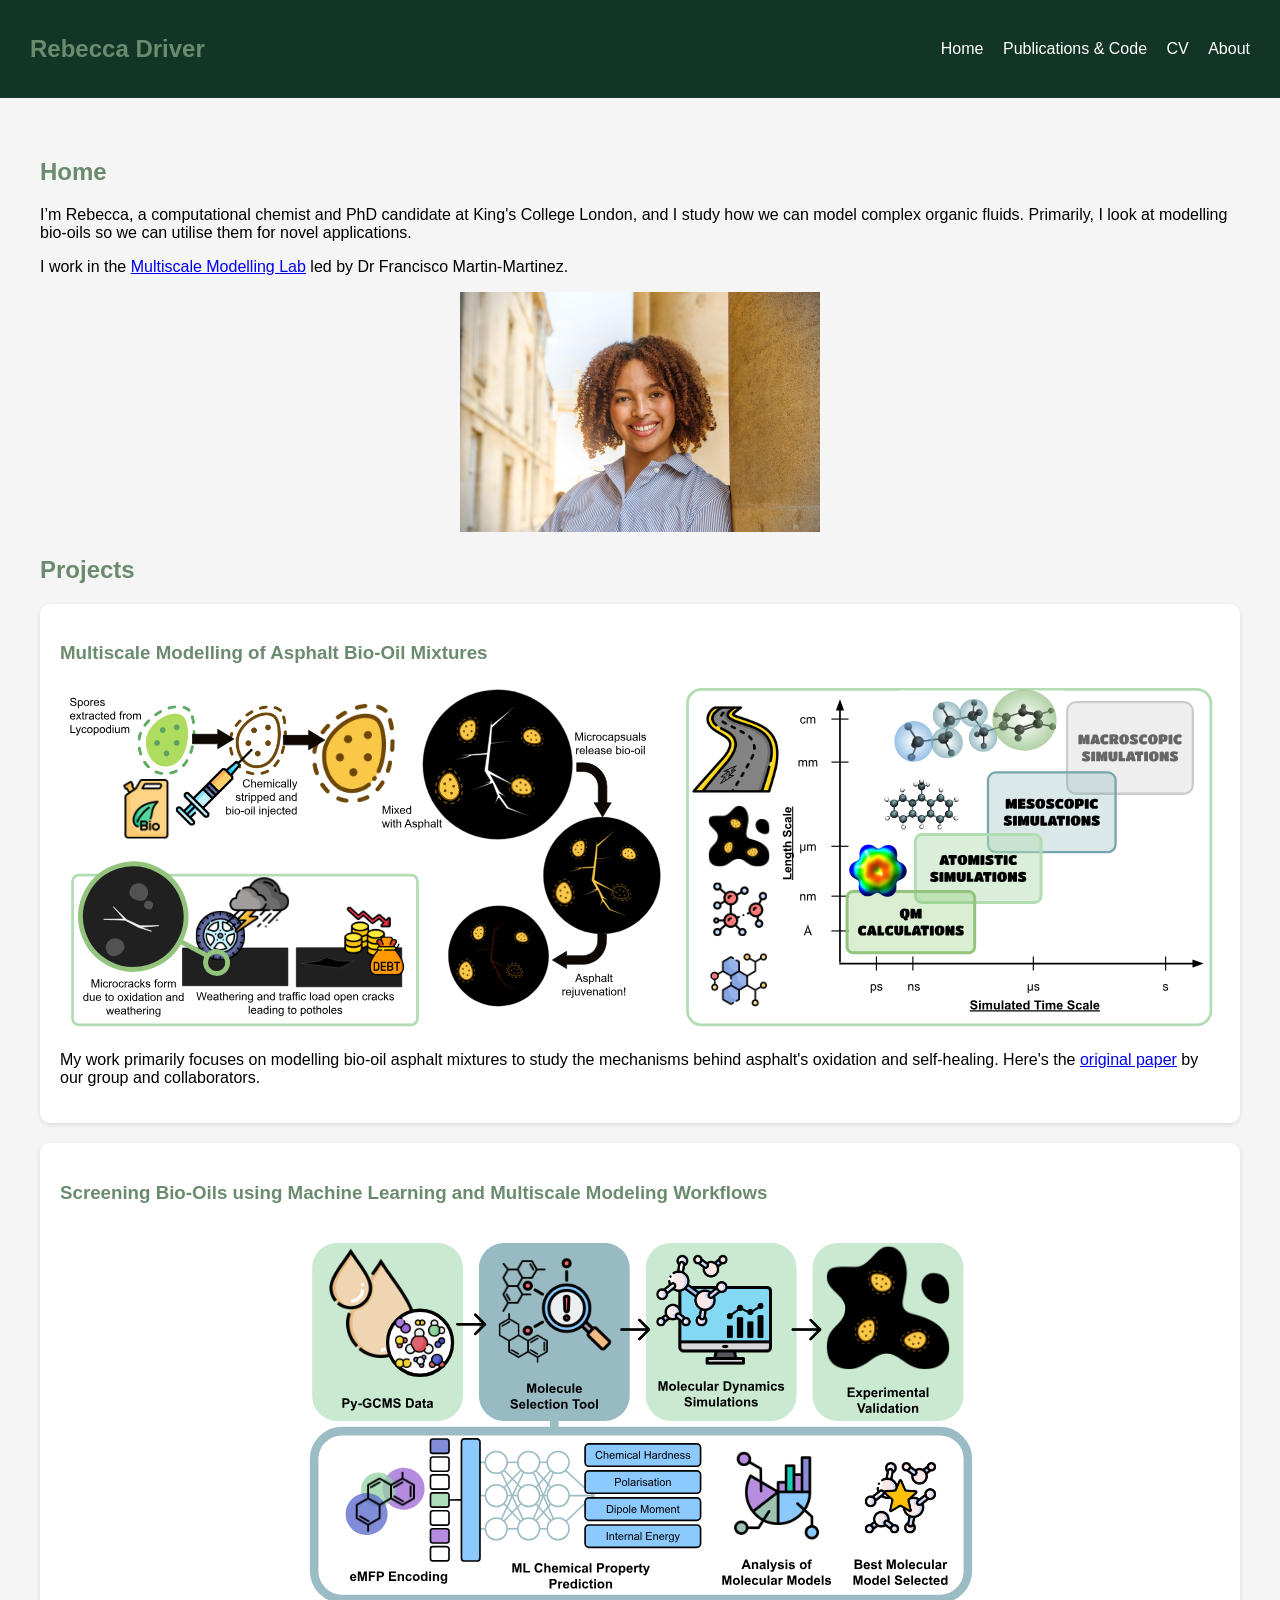
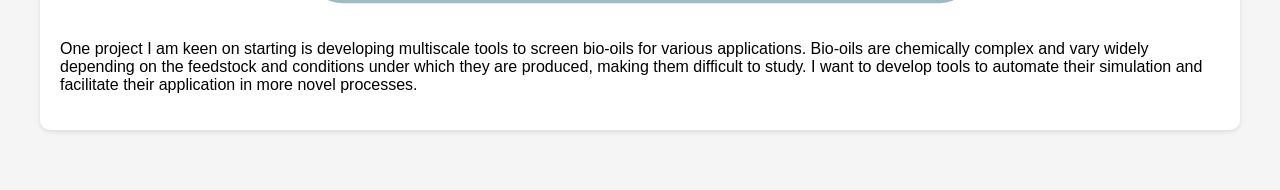
<file: index.html>
<!DOCTYPE html>
<html>
<head>
    <title>Rebecca Driver | Home</title>
    <link rel="stylesheet" href="/style.css">
</head>
<body>
    <nav>
        <h2>Rebecca Driver</h2>
        <div>
            <a href="/">Home</a>
            <a href="/project/">Publications & Code</a>
            <a href="/cv/">CV</a>
            <a href="/about/">About</a>
        </div>
    </nav>

    <section class="container">
        <h1>Home</h1>
        <p>
            I’m Rebecca, a computational chemist and PhD candidate at King's College London, and I study how we can model complex organic fluids. Primarily, I look at modelling bio-oils so we can utilise them for novel applications.
        </p>
        <p>
            I work in the <a href="https://www.martinmartinezlab.com/"> Multiscale Modelling Lab</a> led by Dr Francisco Martin-Martinez.
        </p>

        <center>
            <img 
            src="me_prof.jpeg" 
            alt="My photo" 
            width="30%"
            >
        </center>


        <h2>Projects</h2>
        <div class="card">
            <h3>Multiscale Modelling of Asphalt Bio-Oil Mixtures</h3>
                    
            <div class="split">
                <img src="multiscale_modeling_asphalt.svg" alt="Example" width="100%">

                <div class="text">
                    <p>My work primarily focuses on modelling bio-oil asphalt mixtures to study the mechanisms behind asphalt's oxidation and self-healing.
                        Here's the <a href="https://doi.org/10.1021/acsami.2c07301">original paper</a> by our group and collaborators.
                    </p>
                </div>
            </div>

        </div>

        <div class="card">
            <h3>Screening Bio-Oils using Machine Learning and Multiscale Modeling Workflows</h3>
            <center>
                <img src="selection_workflow.svg" alt="Example" width="60%">
            </center>
            <p>
                One project I am keen on starting is developing multiscale tools to screen bio-oils for various applications. Bio-oils are chemically complex and vary widely depending on the feedstock and conditions under which they are produced, making them difficult to study. 
                I want to develop tools to automate their simulation and facilitate their application in more novel processes.
            </p>
        </div>
    </section>
</body>
</html>
</file>
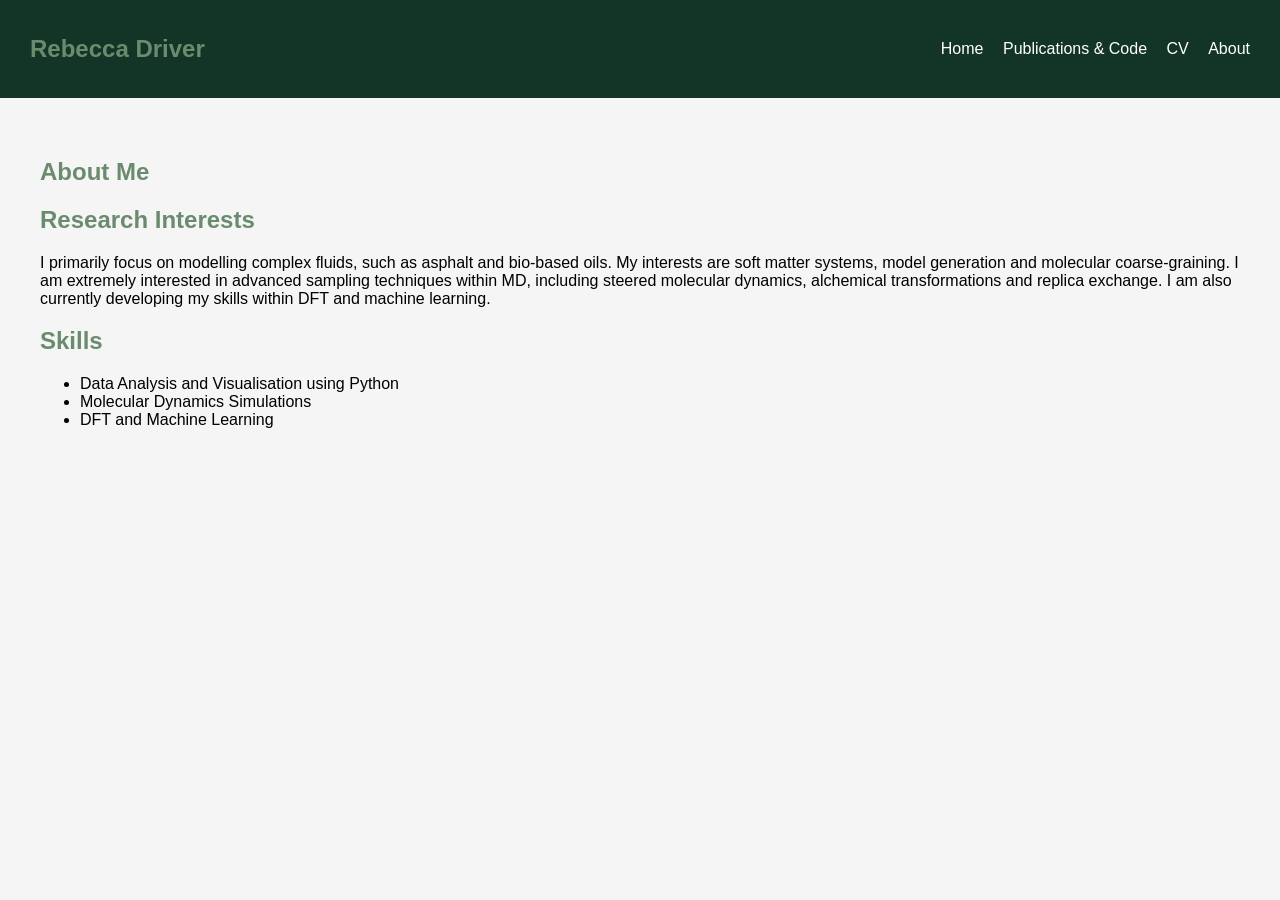
<file: about/index.html>
<!-- ===================== about.html ===================== -->
<!DOCTYPE html>
<html>
<head>
    <title>Rebecca Driver | About</title>
    <link rel="stylesheet" href="/style.css">
</head>
<body>
    <nav>
        <h2>Rebecca Driver</h2>
        <div>
            <a href="/">Home</a>
            <a href="/project/">Publications & Code</a>
            <a href="/cv/">CV</a>
            <a href="/about/">About</a>
        </div>
    </nav>

    <section class="container">
        <h1>About Me</h1>

        <h2>
            Research Interests
        </h2>
        <p>

            I primarily focus on modelling complex fluids, such as asphalt and bio-based oils. My interests are soft matter systems, model generation and molecular coarse-graining. 
            I am extremely interested in advanced sampling techniques within MD, including steered molecular dynamics, alchemical transformations and replica exchange. I am also currently developing my skills within DFT and machine learning.

        </p>



        <h2>Skills</h2>
        <ul>
            <li>Data Analysis and Visualisation using Python</li>
            <li>Molecular Dynamics Simulations</li>
            <li>DFT and Machine Learning</li>
        </ul>
        <yo>

        </yo>
    </section>
</body>
</html>
</file>
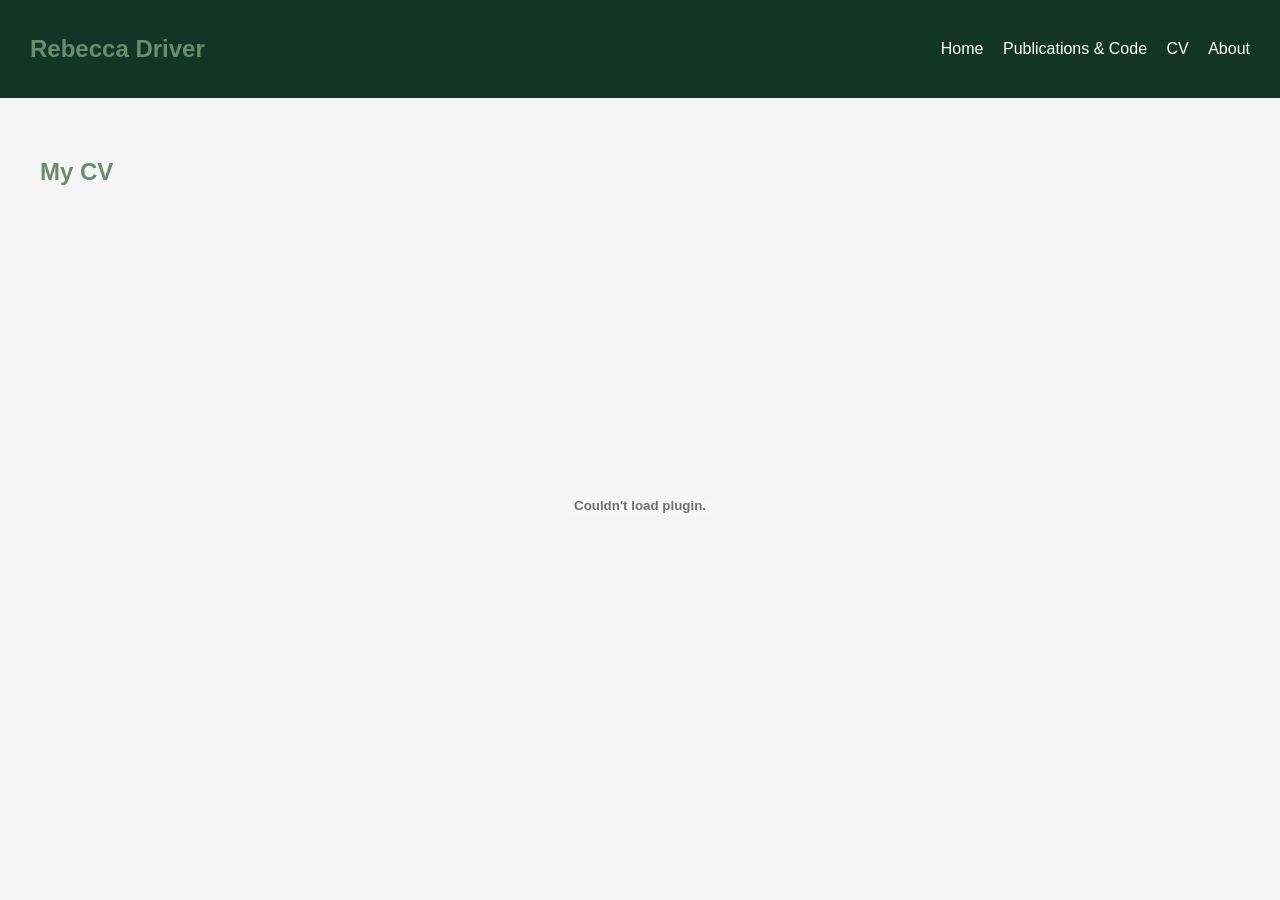
<file: cv/index.html>
<!DOCTYPE html>
<html>
<head>
    <title>Rebecca Driver | CV</title>
    <link rel="stylesheet" href="/style.css">
</head>
<body>
    <nav>
        <h2>Rebecca Driver</h2>
        <div>
            <a href="/">Home</a>
            <a href="/project/">Publications & Code</a>
            <a href="/cv/">CV</a>
            <a href="/about/">About</a>
        </div>
    </nav>

    <section class="container">
        <h1>My CV</h1>
        <embed src="Rebecca_Driver_CV.pdf" width="100%" height="600px" type="application/pdf">
        
    </section>
</body>
</html>
</file>
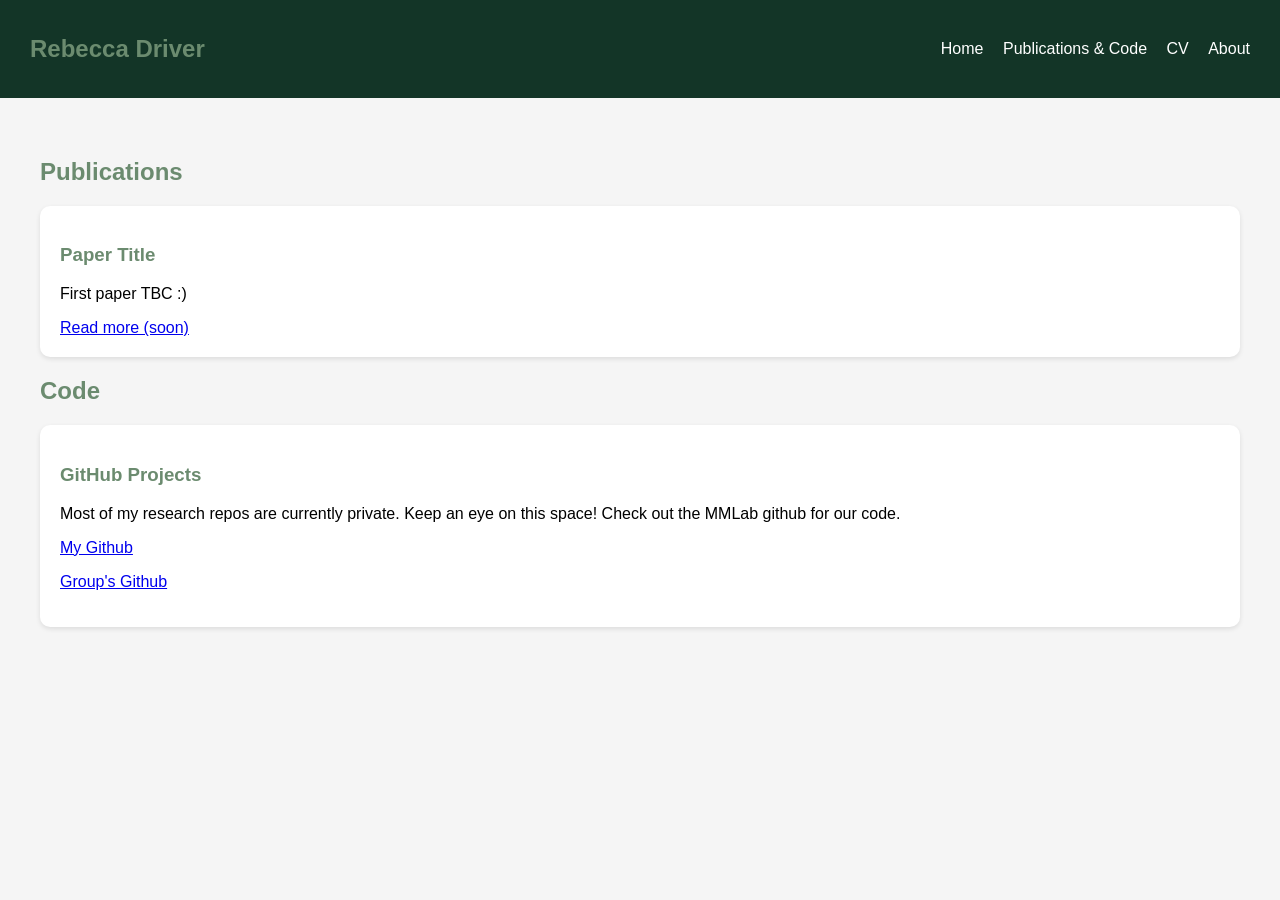
<file: project/index.html>
<!-- ===================== projects.html ===================== -->
<!DOCTYPE html>
<html>
<head>
    <title>Rebecca Driver | Publications & Code</title>
    <link rel="stylesheet" href="/style.css">
</head>
<body>
    <nav>
        <h2>Rebecca Driver</h2>
        <div>
            <a href="/">Home</a>
            <a href="/project/">Publications & Code</a>
            <a href="/cv/">CV</a>
            <a href="/about/">About</a>
        </div>
    </nav>

    <section class="container">
        <h1>Publications</h1>
        <div class="card">
            <h3>Paper Title</h3>
            <p>First paper TBC :)</p>
            <a href="#">Read more (soon)</a>
        </div>

        <h1>Code</h1>
        <div class="card">
            <h3>GitHub Projects</h3>
            <p>Most of my research repos are currently private. Keep an eye on this space! Check out the MMLab github for our code.</p>
            <p><a href="https://github.com/rdtaxi22/">My Github</a></p>
            <p><a href="https://github.com/MMLabCodes">Group's Github</a></p>
        </div>
    </section>
</body>
</html>
</file>
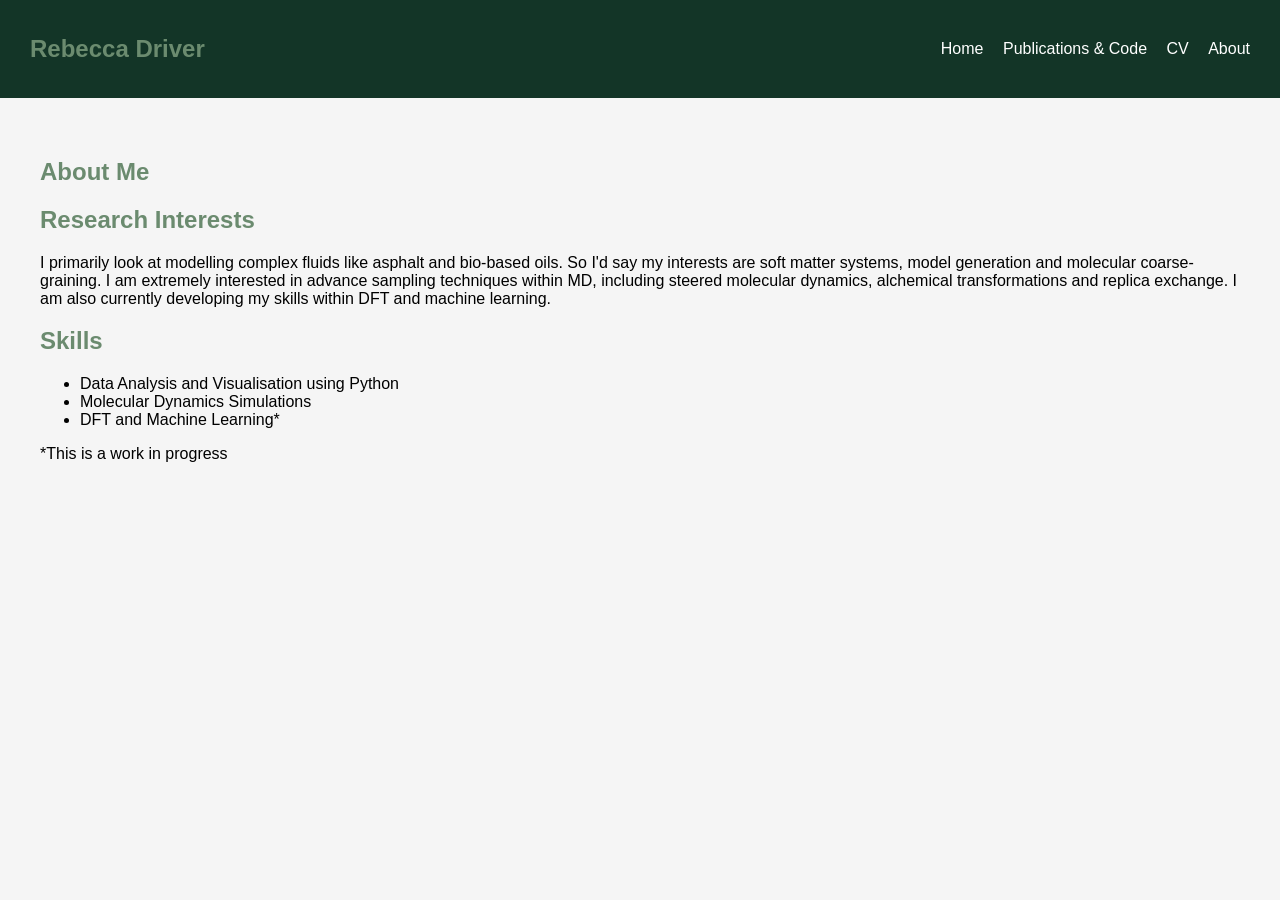
<file: about.html>
<!-- ===================== about.html ===================== -->
<!DOCTYPE html>
<html>
<head>
    <title>Rebecca Driver | About</title>
    <link rel="stylesheet" href="style.css">
</head>
<body>
    <nav>
        <h2>Rebecca Driver</h2>
        <div>
            <a href="index.html">Home</a>
            <a href="project.html">Publications & Code</a>
            <a href="cv.html">CV</a>
            <a href="about.html">About</a>
        </div>
    </nav>

    <section class="container">
        <h1>About Me</h1>

        <h2>
            Research Interests
        </h2>
        <p>
            I primarily look at modelling complex fluids like asphalt and bio-based oils. So I'd say my interests are soft matter systems, model generation and molecular coarse-graining. 
            I am extremely interested in advance sampling techniques within MD, including steered molecular dynamics, alchemical transformations and replica exchange. I am also currently developing my skills within DFT and machine learning.
        </p>



        <h2>Skills</h2>
        <ul>
            <li>Data Analysis and Visualisation using Python</li>
            <li>Molecular Dynamics Simulations</li>
            <li>DFT and Machine Learning*</li>
        </ul>
        <yo>
            *This is a work in progress
        </yo>
    </section>
</body>
</html>
</file>
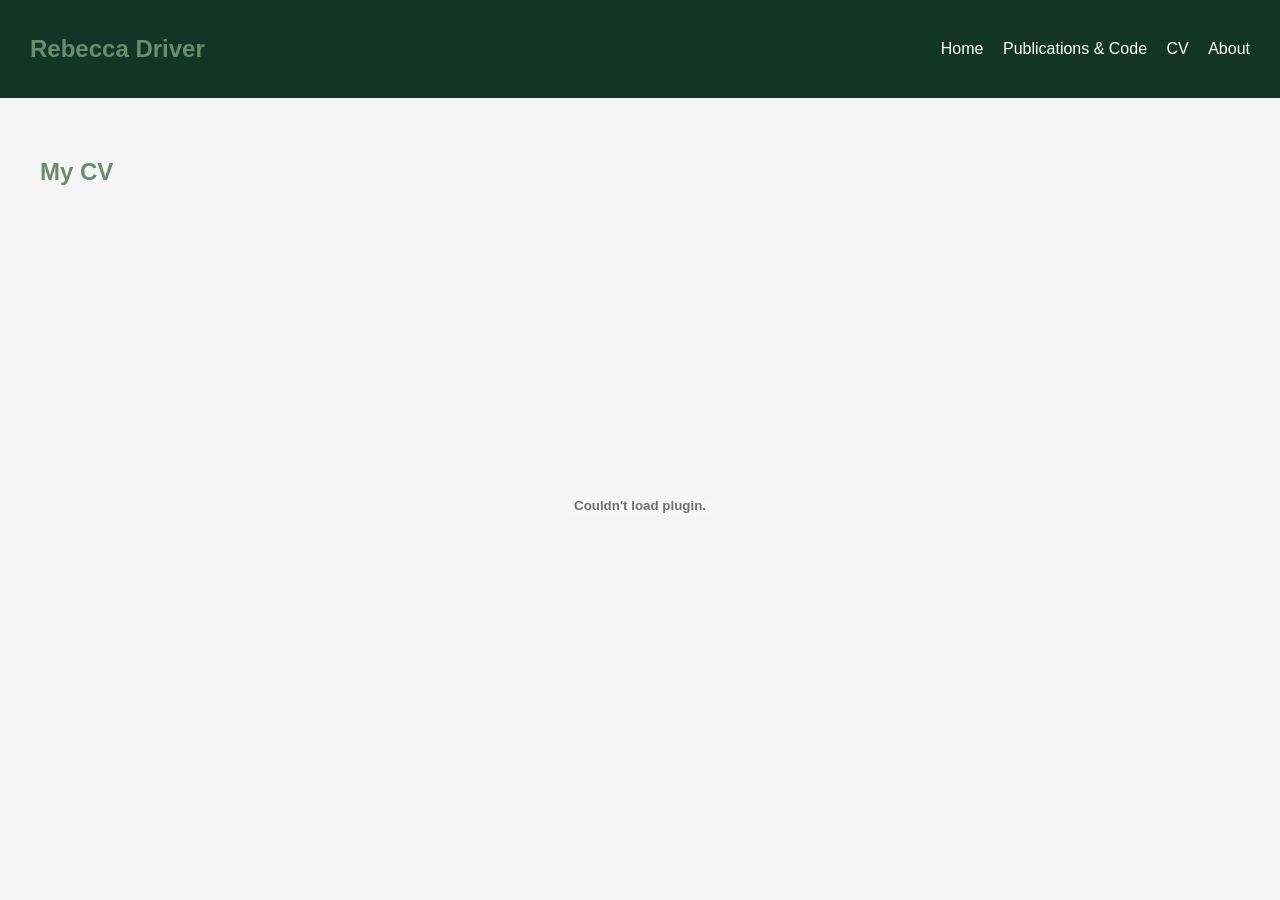
<file: cv.html>
<!DOCTYPE html>
<html>
<head>
    <title>Rebecca Driver | CV</title>
    <link rel="stylesheet" href="style.css">
</head>
<body>
    <nav>
        <h2>Rebecca Driver</h2>
        <div>
            <a href="index.html">Home</a>
            <a href="project.html">Publications & Code</a>
            <a href="cv.html">CV</a>
            <a href="about.html">About</a>
        </div>
    </nav>

    <section class="container">
        <h1>My CV</h1>
        <embed src="Rebecca_Driver_CV.pdf" width="100%" height="600px" type="application/pdf">
        
    </section>
</body>
</html>
</file>
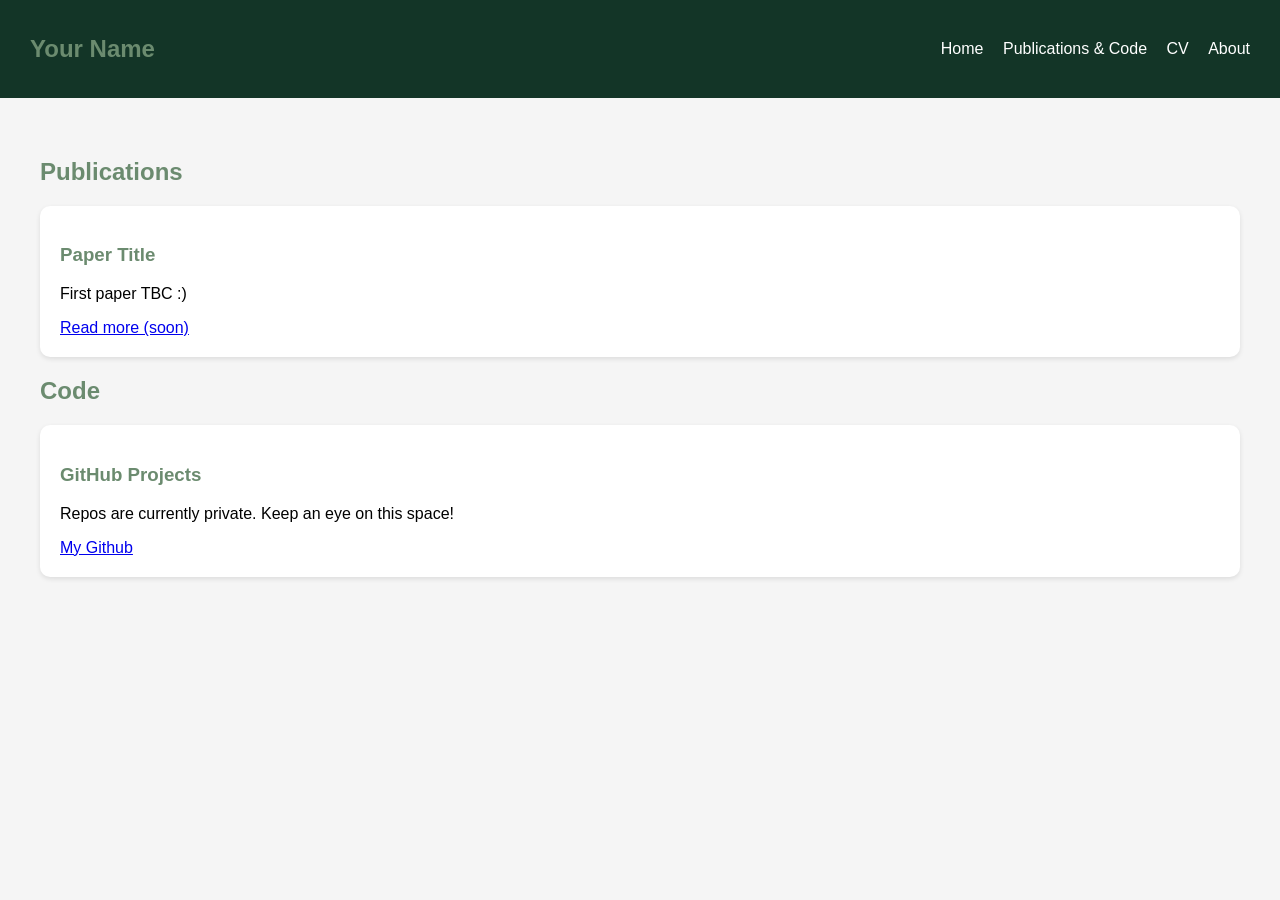
<file: project.html>
<!-- ===================== projects.html ===================== -->
<!DOCTYPE html>
<html>
<head>
    <title>Your Name | Publications & Code</title>
    <link rel="stylesheet" href="style.css">
</head>
<body>
    <nav>
        <h2>Your Name</h2>
        <div>
            <a href="index.html">Home</a>
            <a href="project.html">Publications & Code</a>
            <a href="cv.html">CV</a>
            <a href="about.html">About</a>
        </div>
    </nav>

    <section class="container">
        <h1>Publications</h1>
        <div class="card">
            <h3>Paper Title</h3>
            <p>First paper TBC :)</p>
            <a href="#">Read more (soon)</a>
        </div>

        <h1>Code</h1>
        <div class="card">
            <h3>GitHub Projects</h3>
            <p>Repos are currently private. Keep an eye on this space! </p>
            <a href="https://github.com/rdtaxi22/">My Github</a>
        </div>
    </section>
</body>
</html>
</file>
<file: style.css>
body {
    margin: 0;
    font-family: Arial, sans-serif;
    background-color: #f5f5f5;
}

nav {
    background-color: #133527;
    color: white;
    padding: 15px 30px;
    display: flex;
    justify-content: space-between;
    align-items: center;
}

nav a {
    color: white;
    margin-left: 15px;
    text-decoration: none;
}

nav a:hover {
    text-decoration: underline;
}

.container {
    padding: 40px;
}

.card {
    background: white;
    padding: 20px;
    margin: 20px 0;
    border-radius: 10px;
    box-shadow: 0 2px 5px rgba(0, 0, 0, 0.1);
}

h1, h2, h3 {
    color: #6b8b6f;
}
</file>
